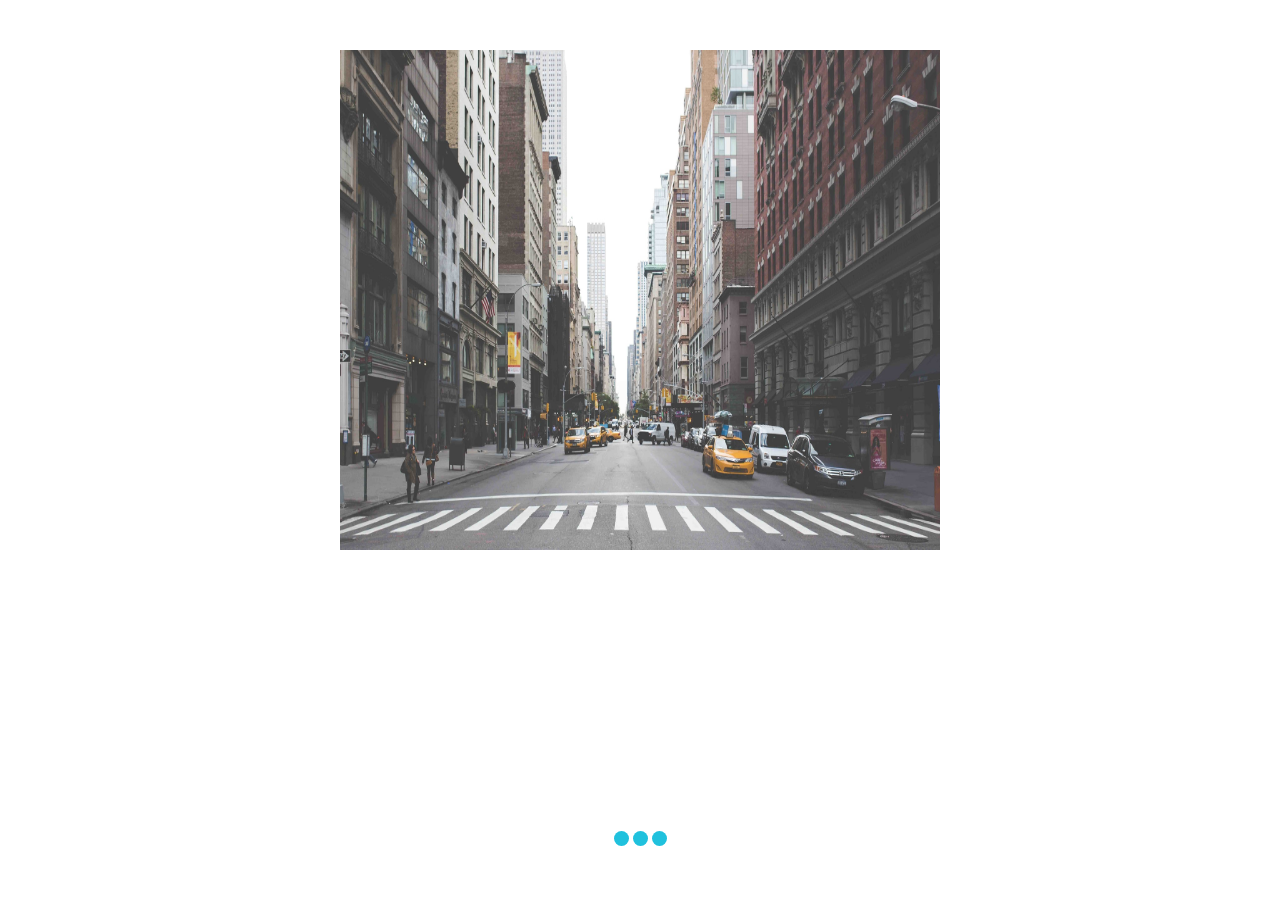
<file: html_css/imagem deslizante/index.html>
<!DOCTYPE html>
<html lang="pt-br">
<head>
    <meta charset="UTF-8">
    <meta http-equiv="X-UA-Compatible" content="IE=edge">
    <meta name="viewport" content="width=device-width, initial-scale=1.0">
    <link rel="stylesheet" href="style.css">
    <title>imagens deslizante</title>
</head>
<body>
    <main>
        <div id="container">
            <span id="estagio1"></span>
            <span id="estagio2"></span>
            <span id="estagio3"></span>
            <div class="imagens">
                <img src="imagens/image1.jpg" alt="">
                <img src="imagens/image2.jpg" alt="">
                <img src="imagens/image3.jpg" alt="">
            </div>
            <div class="botoes">
                <a href="#estagio1" class="botao"></a>
                <a href="#estagio2" class="botao"></a>
                <a href="#estagio3" class="botao"></a>
            </div>
        </div>
    </main>
</body>
</html>
</file>
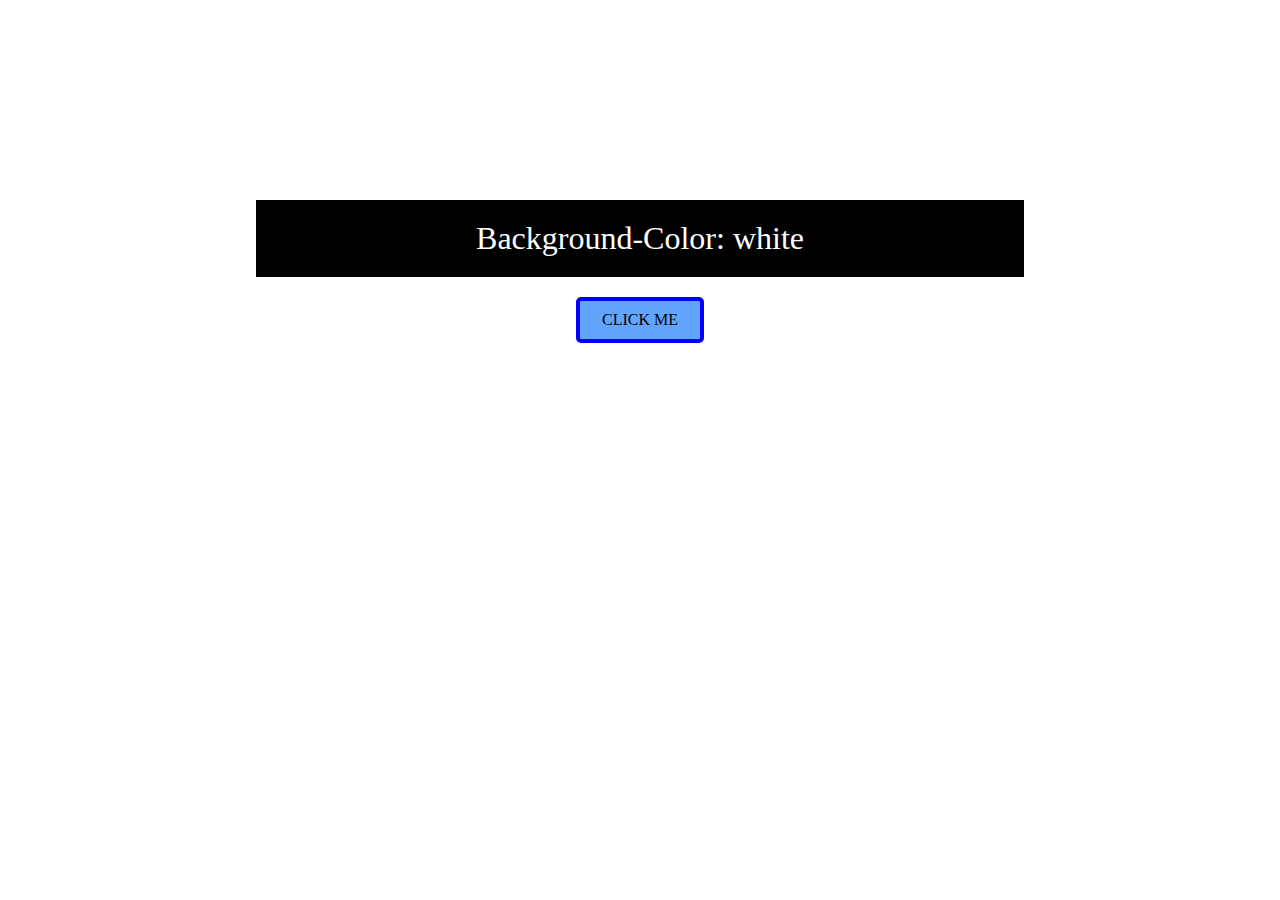
<file: java_script/trocarCores/index.html>
<!DOCTYPE html>
<html lang="pt-br">
<head>
    <meta charset="UTF-8">
    <meta http-equiv="X-UA-Compatible" content="IE=edge">
    <meta name="viewport" content="width=device-width, initial-scale=1.0">
    <link rel="stylesheet" href="style.css">
    <title>Document</title>
</head>
<body id="receberCor1">
    <div id="div">
        <p id="textoPrincipal">Background-Color: <span id="receberCor2">white</span></p>
        <div id="receberCor3">
            <p id="mudarCor" >CLICK ME</p>
        </div>
    </div>
    <script src="index.js"></script>
</body>
</html>
</file>
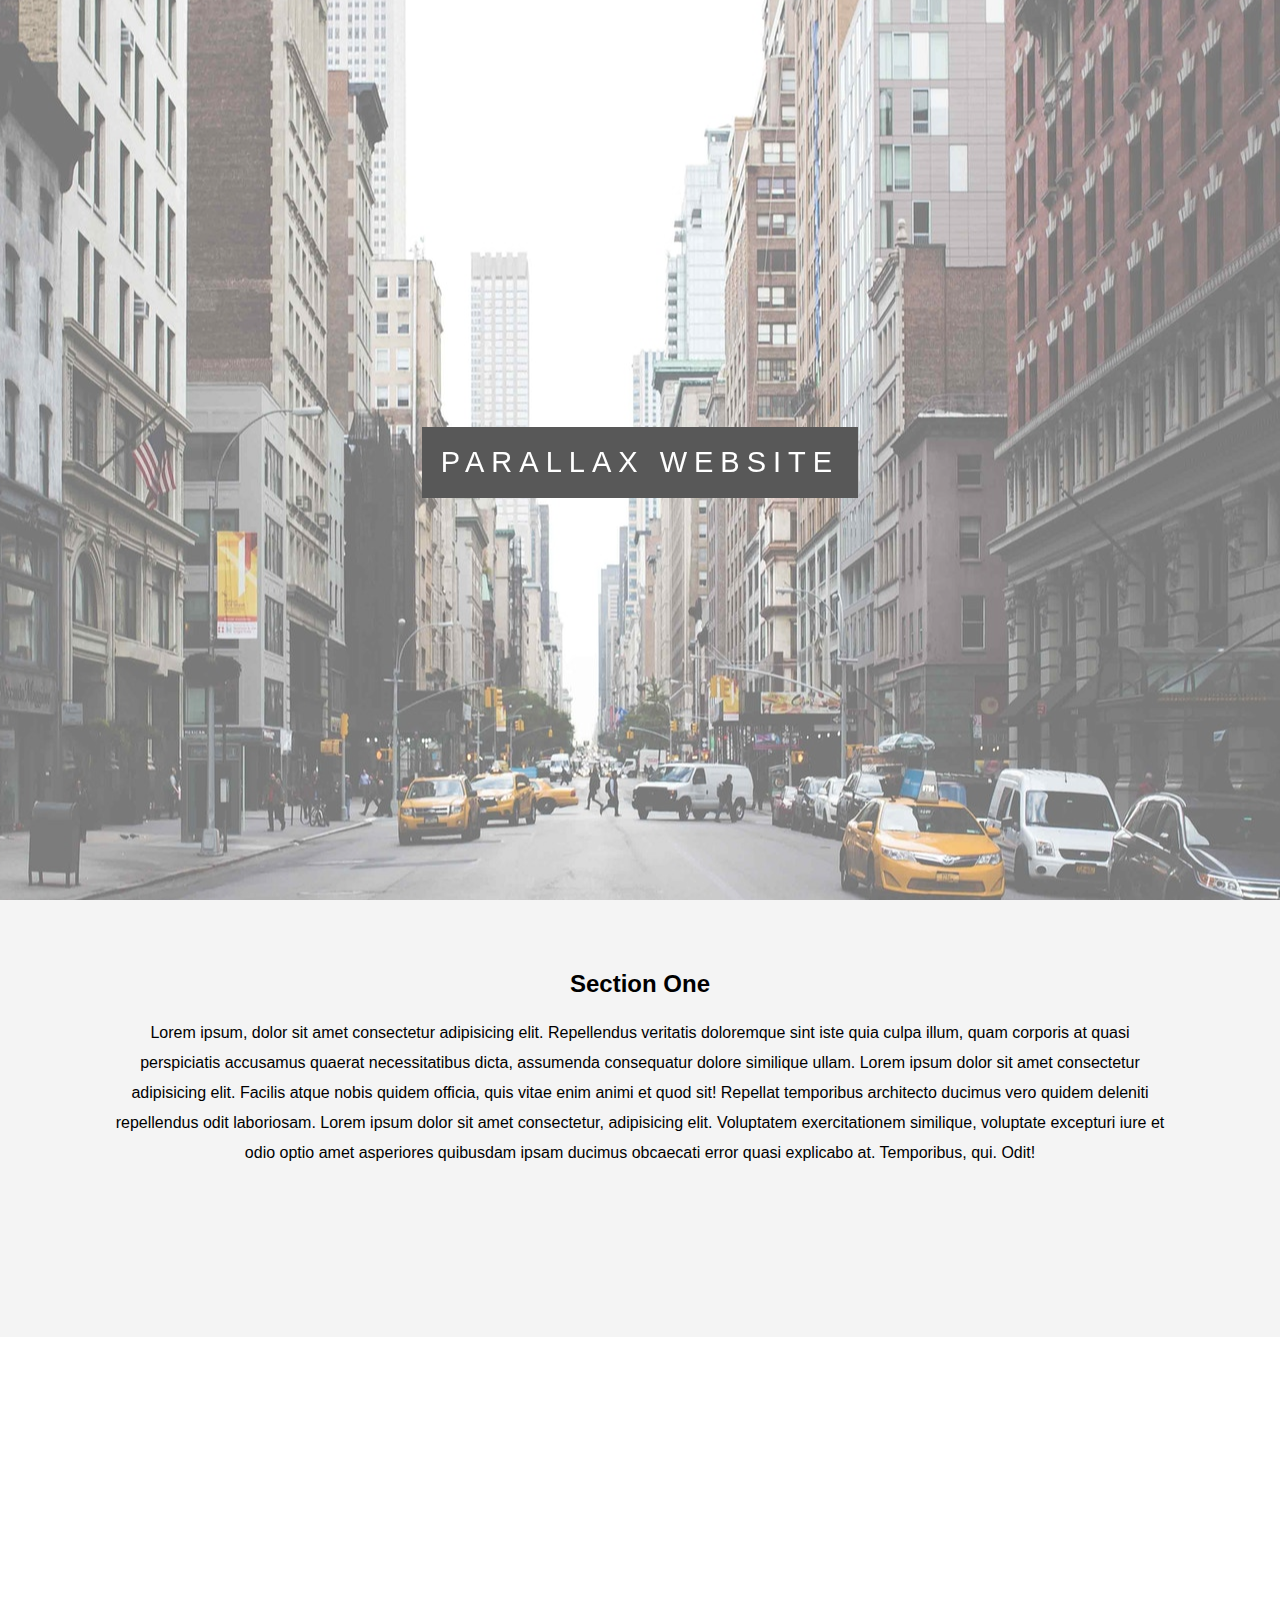
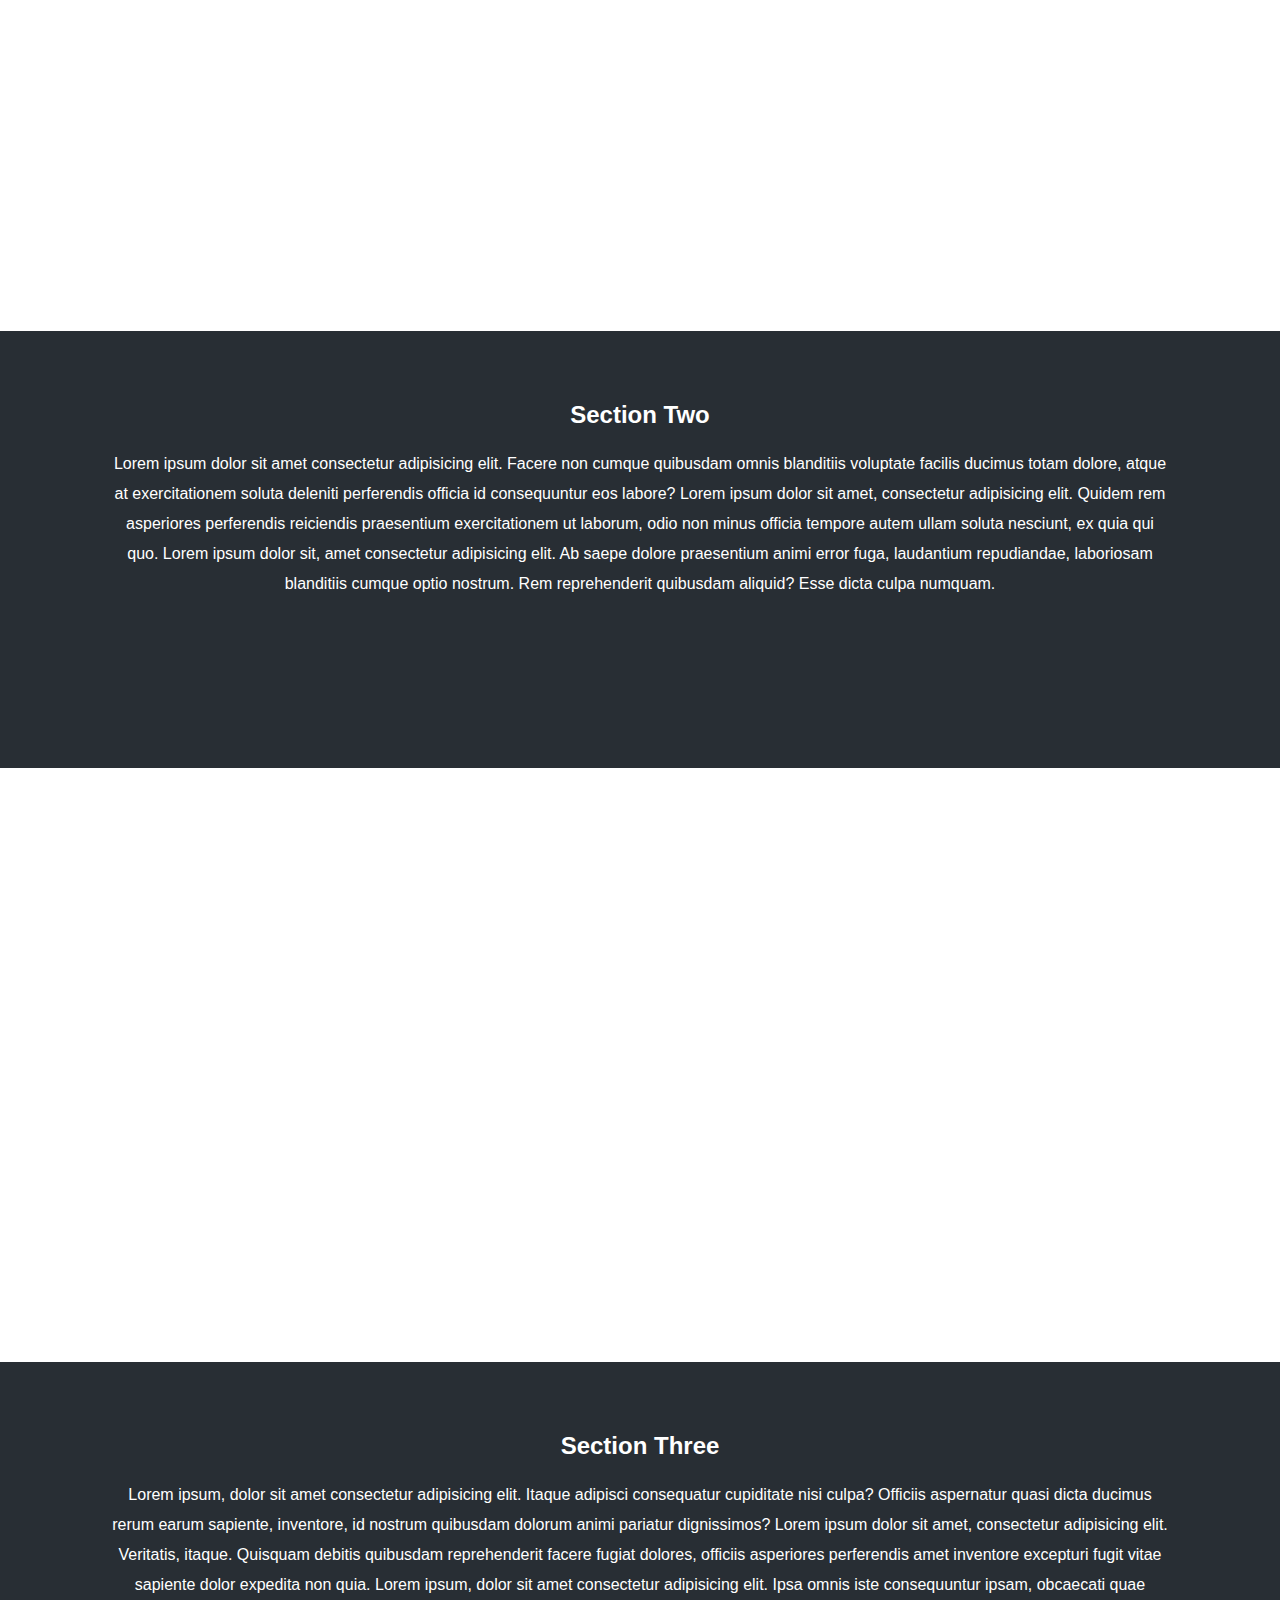
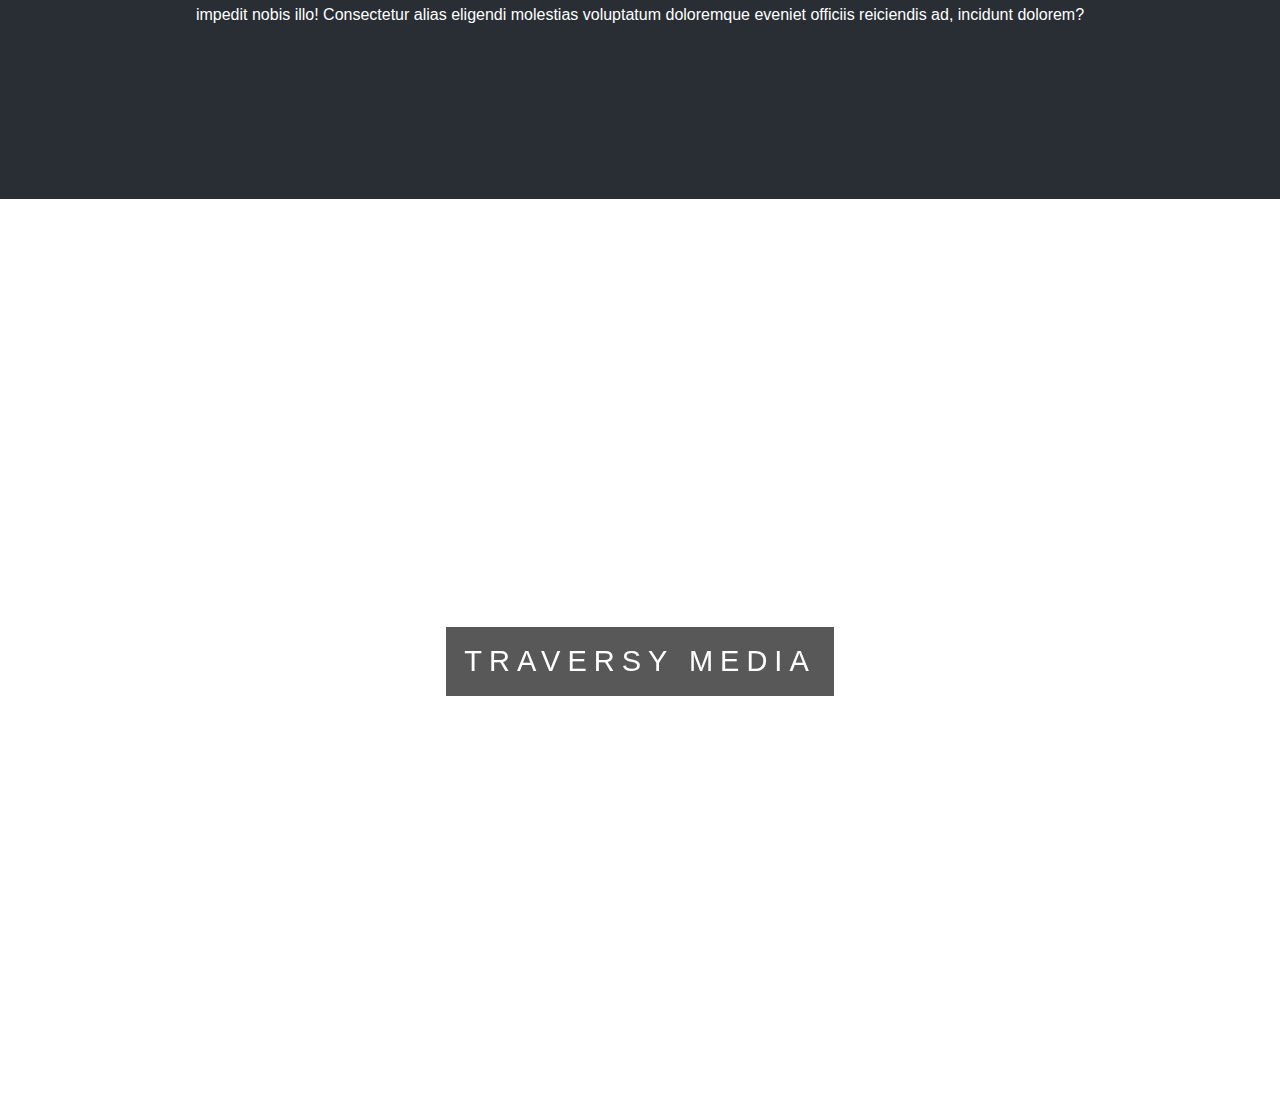
<file: html_css/Paralax/parallax.html>
<!DOCTYPE html>
<html lang="pt-br">
<head>
    <meta charset="UTF-8">
    <meta http-equiv="X-UA-Compatible" content="IE=edge">
    <meta name="viewport" content="width=device-width, initial-scale=1.0">
    <link rel="stylesheet" href="style.scss/style.css">
    <title>site com parallax</title>
</head>
<body>
    <main class="main">
        <section id="section1">
            <div class="divSection1">
                <h1>parallax website</h1>
            </div>
            <div class="div2Section1">
                <h2>section one</h2>
                <p>Lorem ipsum, dolor sit amet consectetur adipisicing elit. Repellendus veritatis doloremque sint iste quia culpa illum, quam corporis at quasi perspiciatis accusamus quaerat necessitatibus dicta, assumenda consequatur dolore similique ullam. Lorem ipsum dolor sit amet consectetur adipisicing elit. Facilis atque nobis quidem officia, quis vitae enim animi et quod sit! Repellat temporibus architecto ducimus vero quidem deleniti repellendus odit laboriosam. Lorem ipsum dolor sit amet consectetur, adipisicing elit. Voluptatem exercitationem similique, voluptate excepturi iure et odio optio amet asperiores quibusdam ipsam ducimus obcaecati error quasi explicabo at. Temporibus, qui. Odit!</p>
            </div>
        </section>
        <section id="section2">
            <div class="divSection2">
                <h2>image two text</h2>
            </div>
            <div class="div2Section2">
                <h2>Section Two</h2>
                <p>Lorem ipsum dolor sit amet consectetur adipisicing elit. Facere non cumque quibusdam omnis blanditiis voluptate facilis ducimus totam dolore, atque at exercitationem soluta deleniti perferendis officia id consequuntur eos labore? Lorem ipsum dolor sit amet, consectetur adipisicing elit. Quidem rem asperiores perferendis reiciendis praesentium exercitationem ut laborum, odio non minus officia tempore autem ullam soluta nesciunt, ex quia qui quo. Lorem ipsum dolor sit, amet consectetur adipisicing elit. Ab saepe dolore praesentium animi error fuga, laudantium repudiandae, laboriosam blanditiis cumque optio nostrum. Rem reprehenderit quibusdam aliquid? Esse dicta culpa numquam.</p>
            </div>
        </section>
        <section id="section3">
            <div class="divSection3">
                <h2>image three text</h2>
            </div>
            <div class="div2Section3">
                <h2>Section Three</h2>
                <p>Lorem ipsum, dolor sit amet consectetur adipisicing elit. Itaque adipisci consequatur cupiditate nisi culpa? Officiis aspernatur quasi dicta ducimus rerum earum sapiente, inventore, id nostrum quibusdam dolorum animi pariatur dignissimos? Lorem ipsum dolor sit amet, consectetur adipisicing elit. Veritatis, itaque. Quisquam debitis quibusdam reprehenderit facere fugiat dolores, officiis asperiores perferendis amet inventore excepturi fugit vitae sapiente dolor expedita non quia. Lorem ipsum, dolor sit amet consectetur adipisicing elit. Ipsa omnis iste consequuntur ipsam, obcaecati quae impedit nobis illo! Consectetur alias eligendi molestias voluptatum doloremque eveniet officiis reiciendis ad, incidunt dolorem?</p>
            </div>
        </section>
        <section id="section4">
            <div class="divSection4">
                <h1>traversy media</h1>
            </div>
        </section>
    </main>
</body>
</html>
</file>
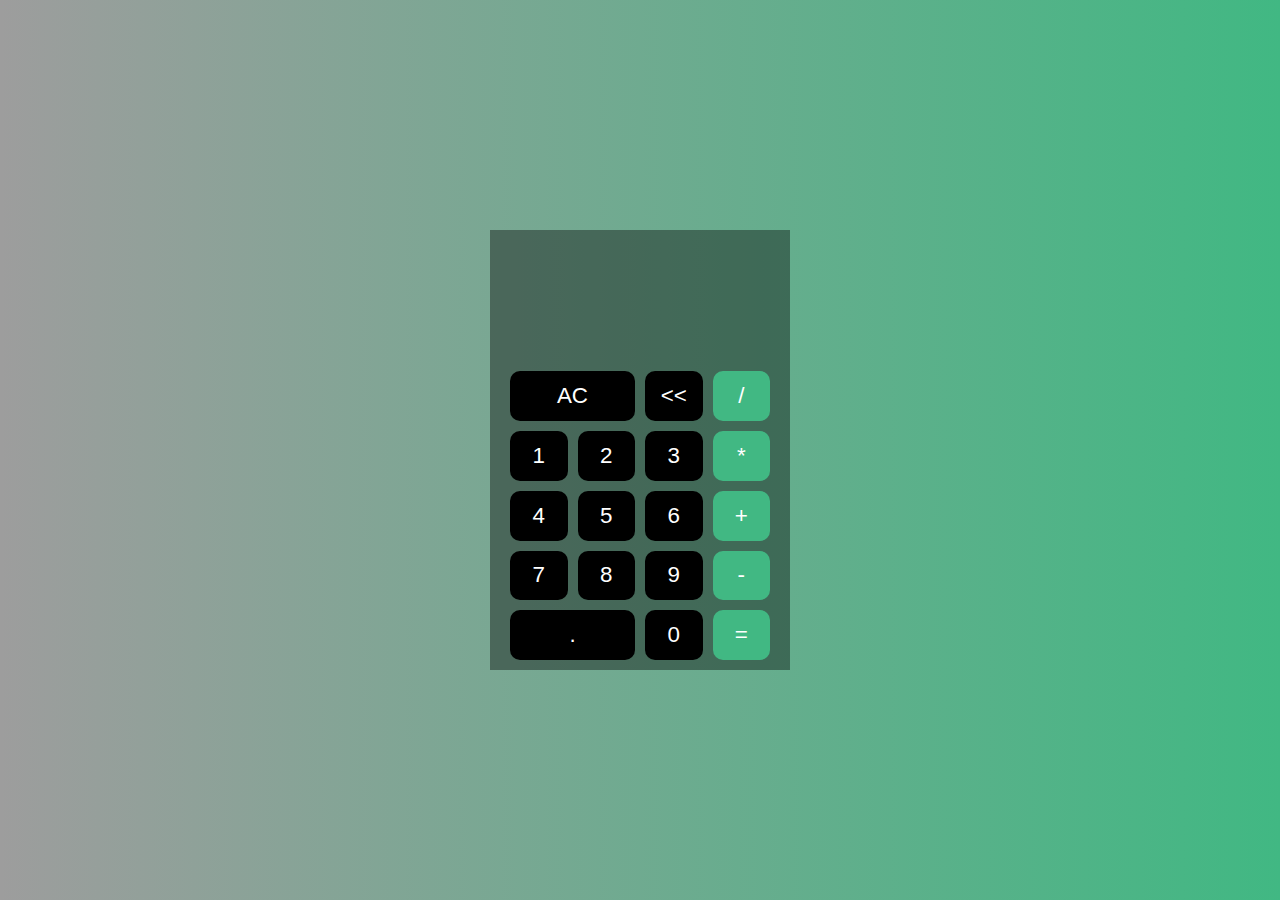
<file: java_script/calculadora/calculadora.html>
<!DOCTYPE html>
<html lang="pt-br">
<head>
    <meta charset="UTF-8">
    <meta http-equiv="X-UA-Compatible" content="IE=edge">
    <meta name="viewport" content="width=device-width, initial-scale=1.0">
    <link rel="stylesheet" href="scss/style.css">
    <link rel="shortcut icon" href="img/Wwalczyszyn-Android-Style-Honeycomb-Calculator.ico" type="image/x-icon">
    <title>calculadora</title>
</head>
<body>
    <div id="calculadora">
        <div class="painel">
            <div class="painelAntes" id="painel1"></div>
            <div class="painelAgora" id="painel2"></div>
        </div>
        <div class="botoes">
            <button class="interação botoesEspaço" id="limpa-tudo">AC</button>
            <button class="interação" id="delet">&lt;&lt;</button>
            <button data-operador class="interação botoesCor">/</button>
            <button data-numero class="interação">1</button>
            <button data-numero class="interação">2</button>
            <button data-numero class="interação">3</button>
            <button data-operador class="interação botoesCor">*</button>
            <button data-numero class="interação">4</button>
            <button data-numero class="interação">5</button>
            <button data-numero class="interação">6</button>
            <button data-operador class="interação botoesCor">+</button>
            <button data-numero class="interação">7</button>
            <button data-numero class="interação">8</button>
            <button data-numero class="interação">9</button>
            <button data-operador class="interação botoesCor">-</button>
            <button data-numero class="interação botoesEspaço">.</button>
            <button data-numero class="interação">0</button>
            <button class="interação botoesCor" id="igual">=</button>
        </div>
    </div>

    <script src="calculadora.js"></script>
</body>
</html>
</file>
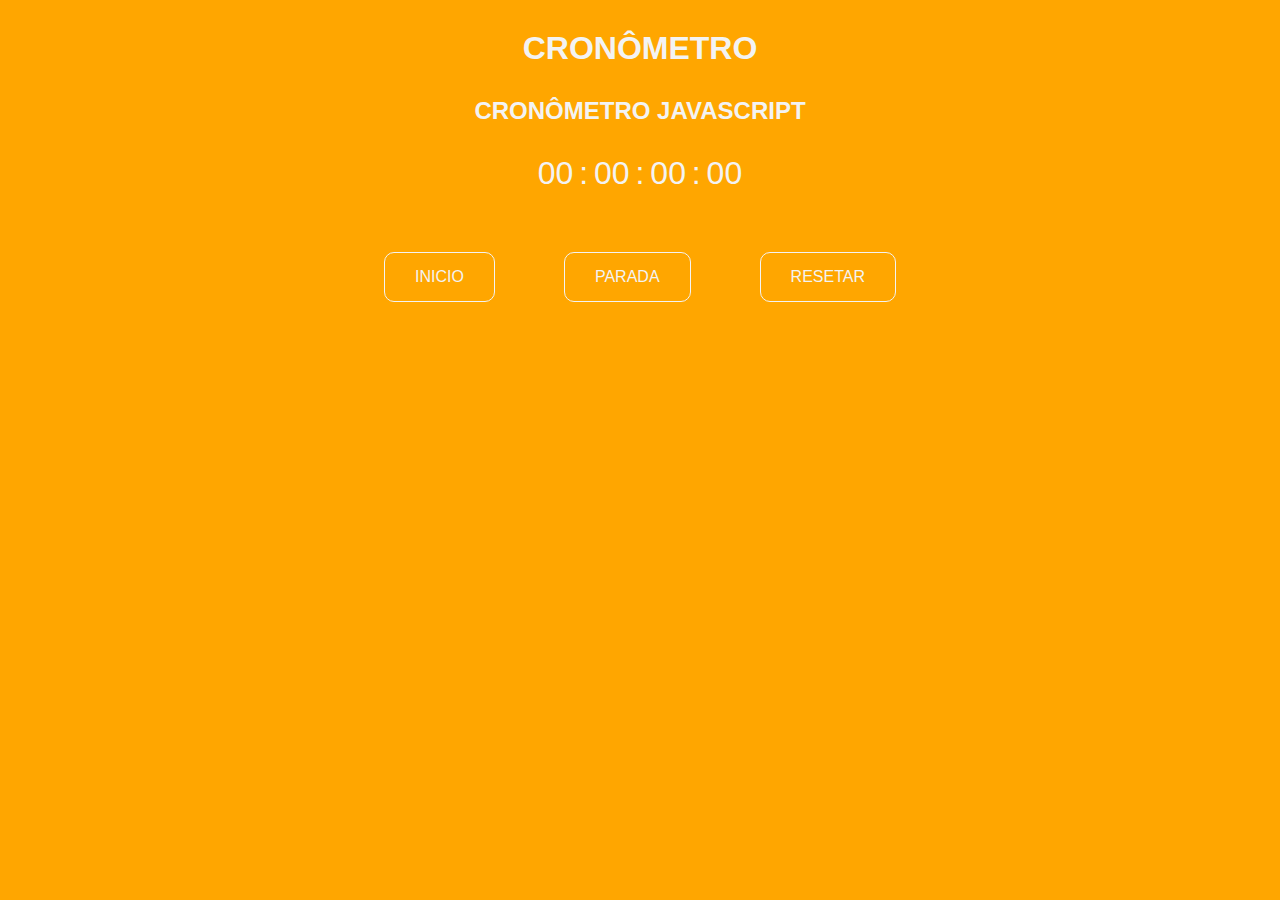
<file: java_script/cronometro/cronometro.html>
<!DOCTYPE html>
<html lang="pt-br">
<head>
    <meta charset="UTF-8">
    <meta http-equiv="X-UA-Compatible" content="IE=edge">
    <meta name="viewport" content="width=device-width, initial-scale=1.0">
    <link rel="stylesheet" href="cronometro.css">
    <title>Cronometro</title>
</head>
<body>
    <h1>cronômetro</h1>
    <h2>cronômetro JavaScript</h2>
    <p id="cronometro">
        <span id="hora">00</span> :
        <span id="minutos">00</span> :
        <span id="segundos">00</span> :
        <span id="DecimoSegundos">00</span>
    </p>
    <div class="div">
        <span id="inicio">Inicio</span>
        <span id="parar">Parada</span>
        <span id="resetar">Resetar</span>
    </div>

    <script src="cronometro.js"></script>
</body>
</html>
</file>
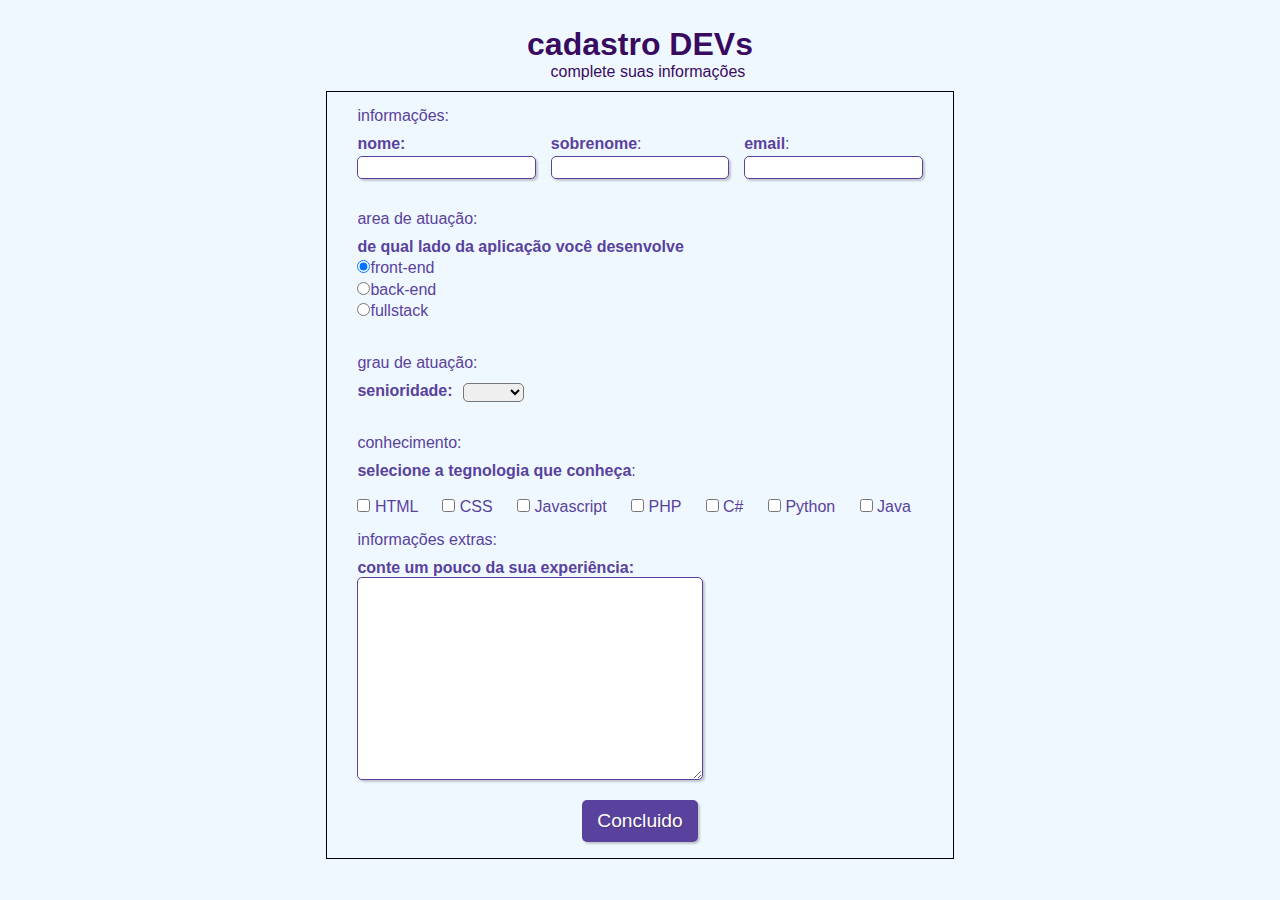
<file: java_script/formulario/formulario.html>
<!DOCTYPE html>
<html lang="pt-br">
<head>
    <meta charset="UTF-8">
    <meta http-equiv="X-UA-Compatible" content="IE=edge">
    <meta name="viewport" content="width=device-width, initial-scale=1.0">
    <link rel="stylesheet" href="style.scss/style.css">
    <title>formulario</title>
</head>
<body id="body">
    <div id="header">
        <h1 id="titulo">cadastro DEVs</h1>
        <p id="subtitulo">complete suas informações</p>
    </div>
    <form action="">
        <fieldset class="grupo">
            <legend>informações</legend>
            <div class="campo">
                <label for="nome"><strong>nome:</strong></label>
                <input type="text" name="nome" id="nome" class="envioB" required>
            </div>
            <div class="campo">
                <label for="sobrenome"><strong>sobrenome</strong>:</label>
                <input type="text" name="sobrenome" id="sobrenome" class="envioB" required>
            </div>
            <div class="campo">
                <label for="email"><strong>email</strong>:</label>
                <input type="email" name="email" id="email" class="envioB"  required>
            </div>
        </fieldset>
        <fieldset>
            <legend>area de atuação</legend>
            <div class="campo" id="aplicação">
                <label for=""><strong>de qual lado da aplicação você desenvolve</strong></label>
                <label for="">
                    <input type="radio" name="devweb" class="aplicacaoTipo" value="front-end"  checked>front-end
                </label>
                <label for="">
                    <input type="radio" name="devweb" value="beck-end" class="aplicacaoTipo">back-end
                </label>
                <label for="">
                    <input type="radio" name="devweb" value="fullstack" class="aplicacaoTipo">fullstack
                </label>
            </div>
        </fieldset>
        <fieldset>
            <legend>grau de atuação</legend>
            <div class="campo senior">
                <label for=""><strong>senioridade:</strong></label>
                <select name="" id="senioridade" class="envioB">
                    <option selected disabled value=""></option>
                    <option value="Junior">Junior</option>
                    <option value="Pleno">Pleno</option>
                    <option value="Senior">Senior</option>
                </select>
            </div>
        </fieldset>
        <fieldset class="grupo" id="checkbox">
            <legend>conhecimento</legend>
            <div id="divCheck">
                <label for="senioridade"><strong>selecione a tegnologia que conheça</strong>:</label><br><br>
                
                <div>
                    <input type="checkbox" id="tecnologia1" name="tecnologia1" value="HTML" class="tecnologias">
                    <label type="tecnoligia1">HTML</label>
                </div>
                
                <div>
                    <input type="checkbox" id="tecnologia2" name="tecnologia2" value="CSS" class="tecnologias">
                    <label type="tecnoligia2">CSS</label>
                </div>
                
                <div>
                    <input type="checkbox" id="tecnologia3" name="tecnologia3" value="Javascript" class="tecnologias">
                    <label type="tecnoligia3">Javascript</label>
                </div>
                
                <div>
                    <input type="checkbox" id="tecnologia4" name="tecnologia4" value="PHP" class="tecnologias">
                    <label type="tecnoligia4">PHP</label>
                </div>
                
                <div>
                    <input type="checkbox" id="tecnologia5" name="tecnologia5" value="C#" class="tecnologias">
                    <label type="tecnoligia5">C#</label>
                </div>
                
                <div>
                    <input type="checkbox" id="tecnologia6" name="tecnologia6" value="Python" class="tecnologias">
                    <label type="tecnoligia6">Python</label>
                </div>

                <div>
                    <input type="checkbox" id="tecnologia7" name="tecnologia7" value="Java" class="tecnologias">
                    <label type="tecnoligia7">Java</label>
                </div>
            </div>
        </fieldset>
        <fieldset>
            <legend>informações extras</legend>
            <div>
                <label for=""><strong>conte um pouco da sua experiência:</strong></label><br>
                <textarea name="experiencia" id="experiencia" cols="40" rows="13" class="envioB"></textarea>
            </div>
        </fieldset>
        <button type="submit" id="botao">Concluido</button>
    </form>

    <p class="seta"></p>
    <p class="seta seta2"></p>

    <div id="seuResultado">
        <h1 id="titulo2">aqui está seu resultado</h1>
        <div id="resultado">
            <div>nome:
                <p id="nomeResultado"></p>
            </div>
            <div>sobre-nome:
                <p id="sobre_nomeResultado"></p>
            </div>
            <div>email de contato:
                <p id="emailResultado"></p>
            </div>
            <div>area de atuação:
                <p id="atuaçãoResultado"></p>
            </div>
            <div>senioridade:
                <p id="senioridadeResultado"></p>
            </div>
            <div>
                <ul id="conhecimentoResultado">possui conhecimento nas seguintes tecnologias:
                    <div>
                        <li class="conhecimentoResultado"></li>
                        <li class="conhecimentoResultado"></li>
                        <li class="conhecimentoResultado"></li>
                        <li class="conhecimentoResultado"></li>
                        <li class="conhecimentoResultado"></li>
                        <li class="conhecimentoResultado"></li>
                        <li class="conhecimentoResultado"></li>
                    </div>
                </ul>
            </div>
            <div>sua experiencia:
                <p id="experienciaResultado"></p>
            </div>
            <p class="p"><mark>esse resultado será enviado para o nosso RH</mark></p>
        </div>
    </div>


    <script src="formulario.js"></script>
</body>
</html>
</file>
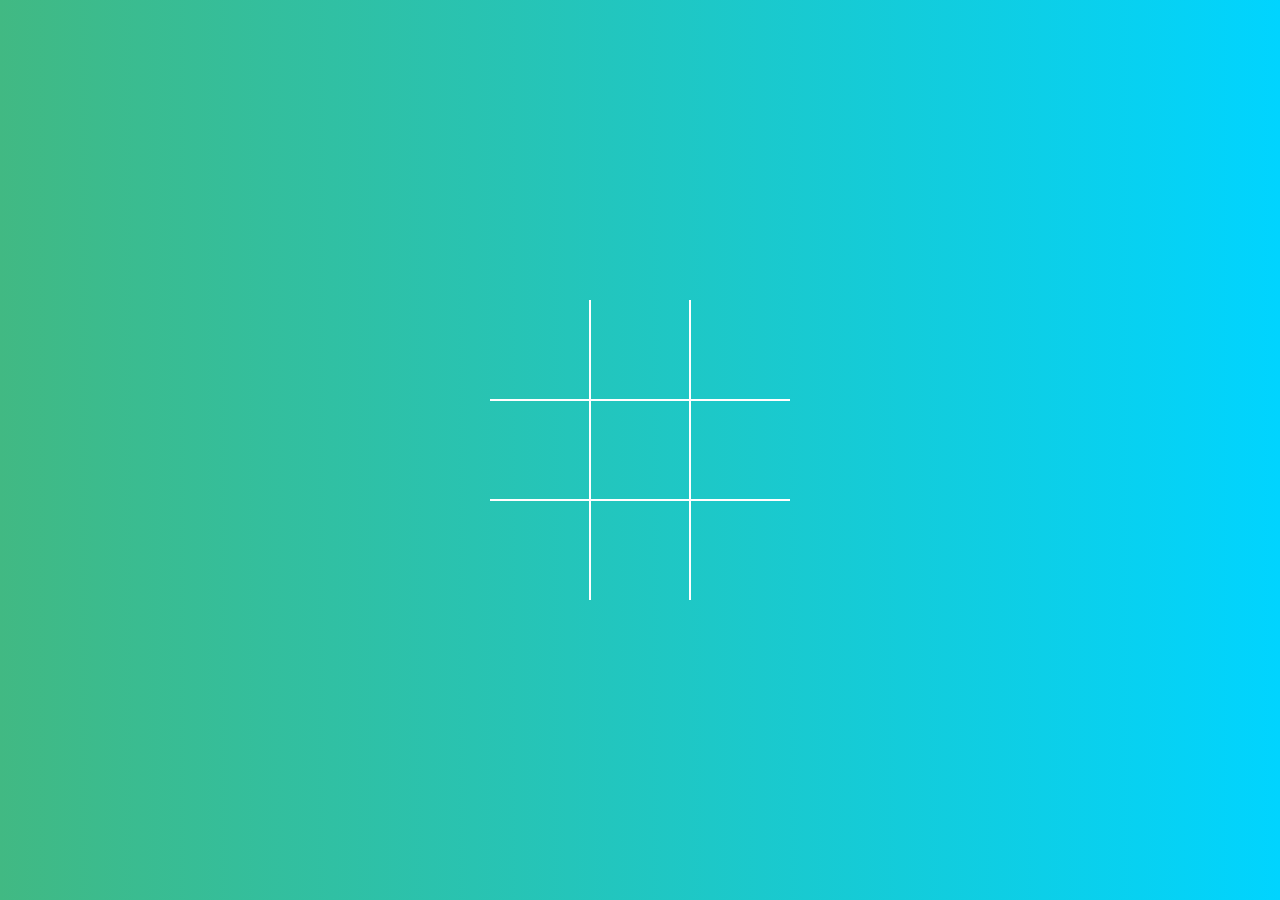
<file: java_script/jogoDaVelha/JDV.html>
<!DOCTYPE html>
<html lang="pt-br">
<head>
    <meta charset="UTF-8">
    <meta http-equiv="X-UA-Compatible" content="IE=edge">
    <meta name="viewport" content="width=device-width, initial-scale=1.0">
    <link rel="stylesheet" href="scss/JDV.css">
    <link rel="shortcut icon" href="" type="image/x-icon">
    <title>Jogo da velha</title>
</head>
<body>
    <div class="jdv">
        <div id="tabuleiro">
            <div class="jdv-simbolo"></div>
            <div class="jdv-simbolo"></div>
            <div class="jdv-simbolo"></div>
            <div class="jdv-simbolo"></div>
            <div class="jdv-simbolo"></div>
            <div class="jdv-simbolo"></div>
            <div class="jdv-simbolo"></div>
            <div class="jdv-simbolo"></div>
            <div class="jdv-simbolo"></div>
        </div>
    </div>
    <div class="mensagem-vitoria">
        <div class="posicionamento">
            <h1 id="quemGanho">Venceu!</h1>
            <button id="reiniciar">Reiniciar</button>
        </div>
    </div>

    <script src="JDV.js"></script>
</body>
</html>
</file>
<file: html_css/imagem deslizante/style.css>
body{
    margin:0;
    width:100%;
    overflow: hidden;
}
#container{
    max-width:600px;
    max-height:500px;
    margin: 50px auto;
    overflow: hidden;
}
.imagens{
    position: relative;
    height:500px;
    width:1800px;
    display:flex;
    transition-duration: 1s;
    transition-timing-function: cubic-bezier(.62,.24,1,1);
}
.imagens img{
    width:600px;
}
.botoes{
    position:absolute;
    bottom: 50px;
    left: 48%;
}
.botao{
    background-color:rgb(32, 193, 221);
    width:15px;
    height:15px;
    border-radius: 100%;
    border:none;
    display:inline-block;
}
.botao:hover{
    cursor:pointer;
}
.botao:active{
    background-color:rgb(30, 48, 211);
}
#estagio1:target ~ .imagens{right:0;}
#estagio2:target ~ .imagens{right:600px;}
#estagio3:target ~ .imagens{right:1200px;}
</file>
<file: java_script/trocarCores/style.css>
:root{
    --cor1:#63A4FF;
    --cor2:#DBC435;
    --cor3:#d86233;
    --cor4:#778F22;
    --cor5:#8222A8;
    --cor6:#29e0e0;
}
body{
    background-color: white;
    width: 100%;
    margin:0;
}
#div{
    width:60%;
    margin:0 auto;
}
form{
    display:flex;
    justify-content: center;
}
#mudarCor{
    width:80px;
    text-align: center;
    margin: 0 auto;
    padding:10px 20px;
    margin-top:20px;
    background-color: var(--cor1);
    border:4px blue solid;
    border-radius:5px;
}
#textoPrincipal{
    background-color:black;
    color:white;
    padding:20px 0;
    font-size:2rem;
    margin:200px auto 0 auto;
    text-align: center;
}
.cor1{background-color:var(--cor2) !important;}
.cor2{background-color:var(--cor3) !important;}
.cor3{background-color:var(--cor4) !important;}
.cor4{background-color:var(--cor5) !important;}
.cor5{background-color:var(--cor6) !important;}
.corletra1{color:var(--cor2) !important;}
.corletra2{color:var(--cor3) !important;}
.corletra3{color:var(--cor4) !important;}
.corletra4{color:var(--cor5) !important;}
.corletra5{color:var(--cor6) !important;}
</file>
<file: html_css/Paralax/style.scss/style.css>
body {
  width: 100%;
}

body * {
  display: block;
}

script {
  display: none;
}

* {
  margin: 0;
  font-family: sans-serif;
}

section div:nth-child(1) {
  height: 100vh;
  width: 100%;
  background-size: 100%;
  background-repeat: no-repeat;
  background-attachment: fixed;
  background-repeat: no-repeat;
  -webkit-filter: opacity(0.7);
          filter: opacity(0.7);
  display: -webkit-box;
  display: -ms-flexbox;
  display: flex;
  -webkit-box-pack: center;
      -ms-flex-pack: center;
          justify-content: center;
  -webkit-box-align: center;
      -ms-flex-align: center;
          align-items: center;
}

section div:nth-child(2) {
  display: -webkit-box;
  display: -ms-flexbox;
  display: flex;
  -webkit-box-orient: vertical;
  -webkit-box-direction: normal;
      -ms-flex-direction: column;
          flex-direction: column;
  -webkit-box-align: center;
      -ms-flex-align: center;
          align-items: center;
  gap: 20px;
  padding: 70px 50px;
  min-height: 33vh;
}

section div:nth-child(2) * {
  max-width: 90%;
  text-align: center;
}

section div:nth-child(2) h2 {
  text-transform: capitalize;
  font-weight: 600;
  letter-spacing: 0;
}

section div:nth-child(2) p {
  line-height: 30px;
}

h1 {
  font-size: 29px;
  padding: 19px;
  margin-top: 25px;
}

h1, h2 {
  text-transform: uppercase;
  font-weight: 250;
  letter-spacing: 7px;
}

h1, h2, p {
  color: white;
  overflow-wrap: break-word;
  text-align: center;
}

#section1 .divSection1 {
  background-image: url(../fotos_cidades/image1.jpg);
  background-position: 0 -121px;
}

#section1 .divSection1 h1 {
  background-color: #111111;
}

#section1 .div2Section1 {
  background-color: #f4f4f4;
}

#section1 .div2Section1 * {
  color: black;
}

#section2 .divSection2 {
  background-image: url(../fotos_cidades/image2.jpg);
  height: 66vh;
}

#section2 .divSection2 h2 {
  text-align: center;
}

#section2 .div2Section2 {
  background-color: #282e34;
}

#section3 .divSection3 {
  background-image: url(../fotos_cidades/image3.jpg);
  height: 66vh;
}

#section3 .div2Section3 {
  background-color: #282e34;
}

#section4 .divSection4 {
  height: 100vh;
  background-image: url(../fotos_cidades/image1.jpg);
  background-position: 0 -121px;
}

#section4 .divSection4 h1 {
  padding: 22px;
  background-color: #111111;
  padding: 18px;
}

@media (max-width: 1500px) {
  section div:nth-child(1) {
    background-size: auto !important;
    background-position: center !important;
  }
  #section1 .divSection1 {
    background-position: 0 -121px;
  }
}
/*# sourceMappingURL=style.css.map */
</file>
<file: java_script/calculadora/scss/style.css>
@charset "UTF-8";
#calculadora {
  width: 300px;
  height: 440px;
  margin: 0 auto;
  display: -webkit-box;
  display: -ms-flexbox;
  display: flex;
  -webkit-box-orient: vertical;
  -webkit-box-direction: normal;
      -ms-flex-direction: column;
          flex-direction: column;
  background-color: rgba(0, 0, 0, 0.384);
}

#calculadora * {
  color: white;
}

.painel {
  height: 200px;
}

.painel .painelAntes {
  height: 28px;
  text-align: right;
  font-size: 1.5em;
  padding: 25px 15px 10px 0;
}

.painel .painelAgora {
  float: bottom;
  text-align: right;
  font-size: 2.5em;
  padding: 0 10px;
  overflow-x: auto;
}

.botoes {
  height: 100%;
  gap: 10px;
  padding: 10px 20px;
  display: -ms-grid;
  display: grid;
  -ms-grid-rows: (1fr)[5];
      grid-template-rows: repeat(5, 1fr);
  -ms-grid-columns: (1fr)[4];
      grid-template-columns: repeat(4, 1fr);
}

.botoes * {
  border: none;
  font-size: 1.4em;
  border-radius: 10px;
  background-color: #000000;
  -webkit-transition-duration: 0.2s;
          transition-duration: 0.2s;
}

.botoes *:hover {
  cursor: pointer;
  border: 1px solid white;
}

.botoesCor {
  background-color: #41b883;
}

.botoesCor:hover {
  background-color: white;
  color: black !important;
}

.botoesEspaço {
  -ms-grid-column: 1;
  -ms-grid-column-span: 2;
  grid-column: 1 / 3;
}

* {
  font-family: sans-serif;
}

body {
  margin: 0;
  width: 100%;
  height: 100vh;
  display: -webkit-box;
  display: -ms-flexbox;
  display: flex;
  -webkit-box-align: center;
      -ms-flex-align: center;
          align-items: center;
  background-repeat: no-repeat;
  background: -webkit-gradient(linear, left top, right top, from(#00000062), to(#41b883));
  background: linear-gradient(to right, #00000062, #41b883);
}
/*# sourceMappingURL=style.css.map */
</file>
<file: java_script/cronometro/cronometro.css>
:root{
    --cor1: #ffa600;
    --cor2: #f3f3f3;
}

body{
    margin:0;
    width:100%;
    height:100%;
    background-color: var(--cor1);
}
body *{
    color:var(--cor2);
    font-family: sans-serif;
    text-transform: uppercase;
    text-align: center;
    margin:30px 0;
}
p{
    text-align: center;
}
#cronometro{
    font-size: 2em;
}
#cronometro span{
    margin:-3px;
    position:relative;
}
.div{
    display:flex;
    justify-content: space-between;
    gap:40px;
    max-width:40%;
    margin:0 auto;
}
.div span{
    display:block;
    padding:15px 30px;
    border-radius:10px;
    border:1px solid var(--cor2);
}
.div span:hover{
    color:var(--cor1);
    background-color:var(--cor2);
    cursor:pointer;
}
</file>
<file: java_script/formulario/style.scss/style.css>
body {
  background-color: #f0f8ff;
  font-family: sans-serif;
  font-size: 1rem;
  color: #59429d;
  width: 100%;
  margin-top: 2%;
  display: -webkit-box;
  display: -ms-flexbox;
  display: flex;
  -webkit-box-orient: vertical;
  -webkit-box-direction: normal;
      -ms-flex-direction: column;
          flex-direction: column;
  -webkit-box-pack: center;
      -ms-flex-pack: center;
          justify-content: center;
  -webkit-box-align: center;
      -ms-flex-align: center;
          align-items: center;
}

body * {
  -ms-flex-negative: 2;
      flex-shrink: 2;
}

body #header #titulo {
  font-family: sans-serif;
  color: #380b61;
}

body #header #subtitulo {
  font-family: sans-serif;
  color: #380b61;
  margin-left: 7%;
  margin-bottom: 10px;
}

#header * {
  text-align: center;
}

form {
  border: 1px solid black;
  margin-bottom: 30px;
  margin: 0 auto;
}

form * {
  max-width: 100%;
}

form input, form select, form textarea, form button {
  border-radius: 5px;
}

form fieldset {
  margin: 15px 30px;
  border: none;
}

form fieldset legend {
  margin-bottom: 10px;
}

form fieldset legend::after {
  content: ':';
}

form fieldset input[type="text"], form fieldset input[type="email"], form fieldset textarea {
  padding: 0.2rem;
  border: 1px solid #59429d;
  -webkit-box-shadow: 2px 2px 2px rgba(0, 0, 0, 0.2);
          box-shadow: 2px 2px 2px rgba(0, 0, 0, 0.2);
  display: block;
}

form fieldset #nome:focus,
form fieldset #sobrenome:focus,
form fieldset #email:focus,
form fieldset #experiencia:focus {
  background-color: #f0f8ff;
}

form fieldset .campo {
  display: -webkit-box;
  display: -ms-flexbox;
  display: flex;
  margin-bottom: 1rem;
  -webkit-box-orient: vertical;
  -webkit-box-direction: normal;
      -ms-flex-direction: column;
          flex-direction: column;
}

form fieldset .campo #email, form fieldset .campo #nome, form fieldset .campo #sobrenome {
  max-width: 170px;
}

form fieldset .campo label {
  margin-bottom: 0.2rem;
  color: #59429d;
  display: block;
}

form fieldset .campo select option {
  padding-right: 1rem;
}

form fieldset .senior {
  display: -webkit-box;
  display: -ms-flexbox;
  display: flex;
  -webkit-box-orient: horizontal;
  -webkit-box-direction: normal;
      -ms-flex-direction: row;
          flex-direction: row;
  -webkit-box-align: center;
      -ms-flex-align: center;
          align-items: center;
}

form fieldset .senior label {
  margin-right: 10px;
}

form #botao {
  font-size: 1.2rem;
  background-color: #59429d;
  color: #fff;
  border: 0;
  margin-bottom: 1rem;
  -webkit-box-shadow: 2px 2px 2px rgba(0, 0, 0, 0.2);
          box-shadow: 2px 2px 2px rgba(0, 0, 0, 0.2);
  text-shadow: 1px 1px 1px rgba(0, 0, 0, 0.2);
  margin-left: auto;
  margin-right: auto;
  display: block;
  margin-top: 20px;
  padding: 10px 15px;
}

form #botao:hover {
  -webkit-box-shadow: inset 2px 2px 2px rgba(0, 0, 0, 0.2);
          box-shadow: inset 2px 2px 2px rgba(0, 0, 0, 0.2);
  background: #ccbbff;
  cursor: pointer;
}

.seta {
  position: absolute;
  top: 800px;
  left: 7%;
  -webkit-animation-name: seta;
          animation-name: seta;
  -webkit-animation-duration: 1.5s;
          animation-duration: 1.5s;
  -webkit-animation-iteration-count: infinite;
          animation-iteration-count: infinite;
  -webkit-animation-timing-function: linear;
          animation-timing-function: linear;
}

.seta2 {
  position: absolute;
  left: 92%;
  -webkit-animation-name: seta;
          animation-name: seta;
  -webkit-animation-duration: 1.5s;
          animation-duration: 1.5s;
  -webkit-animation-iteration-count: infinite;
          animation-iteration-count: infinite;
  -webkit-animation-timing-function: linear;
          animation-timing-function: linear;
}

@-webkit-keyframes seta {
  50% {
    -webkit-transform: translatey(100px);
            transform: translatey(100px);
  }
  100% {
    -webkit-transform: translatey(0px);
            transform: translatey(0px);
  }
}

@keyframes seta {
  50% {
    -webkit-transform: translatey(100px);
            transform: translatey(100px);
  }
  100% {
    -webkit-transform: translatey(0px);
            transform: translatey(0px);
  }
}

#titulo2 {
  margin-top: 50px;
}

.resultadoAparecer {
  display: block !important;
}

#seuResultado {
  display: none;
  margin: 0 auto;
}

#seuResultado h1 {
  text-align: center;
}

#seuResultado #resultado {
  max-width: 540px;
  margin: 10px 50px;
  border: 1px solid black;
  padding: 20px;
}

#seuResultado #resultado * + * {
  margin-top: 25px;
}

#seuResultado #resultado #resultadoLista li {
  margin-top: 0px !important;
  margin-left: 30px;
}

#seuResultado #resultado p {
  text-align: center;
  overflow-wrap: break-word;
  max-width: 100%;
}

#seuResultado #resultado div {
  border: 1px solid black;
  padding: 10px 20px;
  font-weight: 700;
  max-width: 100%;
}

#seuResultado #resultado div p {
  font-weight: 100;
  text-align: left;
}

#seuResultado #resultado div #experienciaResultado {
  margin-top: 20px;
  display: block;
  text-align: center;
}

#seuResultado #resultado #conhecimentoResultado {
  font-weight: 700;
}

#seuResultado #resultado #conhecimentoResultado div {
  border: none;
  margin-top: 20px;
  display: -ms-grid;
  display: grid;
  -ms-grid-columns: (1fr)[4];
      grid-template-columns: repeat(4, 1fr);
  -ms-grid-rows: 1fr 1fr;
      grid-template-rows: 1fr 1fr;
      grid-template-areas: "l1 l2 l3 l4" "l5 l6 l6 l7";
  -webkit-box-pack: center;
      -ms-flex-pack: center;
          justify-content: center;
  gap: 10px 0;
  text-align: center;
}

#seuResultado #resultado #conhecimentoResultado div .conhecimentoResultado {
  list-style: none;
  -ms-flex-item-align: center;
      -ms-grid-row-align: center;
      align-self: center;
  text-align: center;
  margin: 0;
}

#seuResultado #resultado #conhecimentoResultado div .conhecimentoResultado:nth-child(1) {
  -ms-grid-row: 1;
  -ms-grid-column: 1;
  grid-area: l1;
}

#seuResultado #resultado #conhecimentoResultado div .conhecimentoResultado:nth-child(2) {
  -ms-grid-row: 1;
  -ms-grid-column: 2;
  grid-area: l2;
}

#seuResultado #resultado #conhecimentoResultado div .conhecimentoResultado:nth-child(3) {
  -ms-grid-row: 1;
  -ms-grid-column: 3;
  grid-area: l3;
}

#seuResultado #resultado #conhecimentoResultado div .conhecimentoResultado:nth-child(4) {
  -ms-grid-row: 1;
  -ms-grid-column: 4;
  grid-area: l4;
}

#seuResultado #resultado #conhecimentoResultado div .conhecimentoResultado:nth-child(5) {
  -ms-grid-row: 2;
  -ms-grid-column: 1;
  grid-area: l5;
}

#seuResultado #resultado #conhecimentoResultado div .conhecimentoResultado:nth-child(6) {
  -ms-grid-row: 2;
  -ms-grid-column: 2;
  -ms-grid-column-span: 2;
  grid-area: l6;
}

#seuResultado #resultado #conhecimentoResultado div .conhecimentoResultado:nth-child(7) {
  -ms-grid-row: 2;
  -ms-grid-column: 4;
  grid-area: l7;
}

@media (min-width: 800px) {
  form fieldset.grupo.grupo {
    display: -webkit-box;
    display: -ms-flexbox;
    display: flex;
    gap: 15px;
  }
  form #checkbox #divCheck {
    width: 100%;
  }
  form #checkbox #divCheck div {
    display: inline;
  }
  form #checkbox #divCheck div + div {
    margin-left: 20px;
  }
  .seta {
    top: 500px;
  }
}

@media (max-width: 500px) {
  #seuResultado {
    margin-top: 30px;
  }
  .seta {
    top: 1020px;
    left: 30%;
  }
  .seta2 {
    left: 68%;
  }
}

p {
  overflow-wrap: break-word;
}

body {
  width: 100%;
}

body * {
  max-width: 100%;
}

* {
  margin: 0;
  padding: 0;
}
/*# sourceMappingURL=style.css.map */
</file>
<file: java_script/jogoDaVelha/scss/JDV.css>
.mensagem-vitoria {
  opacity: 0;
  position: absolute;
  top: -1000px;
  width: 100%;
  height: 100%;
  background: -webkit-gradient(linear, left top, right top, from(#000000e0), to(#000000a8));
  background: linear-gradient(to right, #000000e0, #000000a8);
}

.mensagem-vitoria * {
  color: white;
}

.mensagem-vitoria .posicionamento {
  width: 100%;
  height: 100%;
  display: -webkit-box;
  display: -ms-flexbox;
  display: flex;
  -webkit-box-orient: vertical;
  -webkit-box-direction: normal;
      -ms-flex-direction: column;
          flex-direction: column;
  -webkit-box-align: center;
      -ms-flex-align: center;
          align-items: center;
  -webkit-box-pack: center;
      -ms-flex-pack: center;
          justify-content: center;
}

.mensagem-vitoria .posicionamento h1 {
  font-size: 3em;
}

.mensagem-vitoria .posicionamento #reiniciar {
  font-size: 1.5em;
  border: none;
  border-radius: 3px;
  padding: 7px;
  background-color: #19af8a;
}

.mensagem-vitoria .posicionamento #reiniciar:hover {
  cursor: pointer;
}

.mensagem-vitoria .posicionamento #reiniciar:active {
  background-color: #19af89a9;
}

.mensagem-vitoria-simbolo {
  top: 0 !important;
  opacity: 1 !important;
}

.jdv {
  width: 100%;
  height: 100%;
  display: -webkit-box;
  display: -ms-flexbox;
  display: flex;
  -webkit-box-pack: center;
      -ms-flex-pack: center;
          justify-content: center;
  -webkit-box-align: center;
      -ms-flex-align: center;
          align-items: center;
}

.jdv #tabuleiro {
  width: 300px;
  height: 300px;
  display: -ms-grid;
  display: grid;
  -ms-grid-columns: 100px 100px 100px;
      grid-template-columns: 100px 100px 100px;
  -ms-grid-rows: 100px 100px 100px;
      grid-template-rows: 100px 100px 100px;
}

.jdv #tabuleiro .jdv-simbolo {
  border: 1px solid white;
}

.jdv #tabuleiro .jdv-simbolo:nth-child(-n+3) {
  border-top: none;
}

.jdv #tabuleiro .jdv-simbolo:nth-child(n+7):nth-child(-n+9) {
  border-bottom: none;
}

.jdv #tabuleiro .jdv-simbolo:nth-child(1), .jdv #tabuleiro .jdv-simbolo:nth-child(4), .jdv #tabuleiro .jdv-simbolo:nth-child(7) {
  border-left: none;
}

.jdv #tabuleiro .jdv-simbolo:nth-child(3), .jdv #tabuleiro .jdv-simbolo:nth-child(6), .jdv #tabuleiro .jdv-simbolo:nth-child(9) {
  border-right: none;
}

#tabuleiro .jdv-simbolo {
  position: relative;
}

#tabuleiro .jdv-simbolo:hover {
  cursor: pointer;
}

#tabuleiro .simbolo-0::after, #tabuleiro .simbolo-0::before {
  content: "";
  width: calc(100px * 0.15);
  height: calc(100px * 0.9);
  background: white;
  opacity: 1 !important;
  position: absolute;
  left: 42%;
  top: 5%;
}

#tabuleiro .simbolo-0::after {
  -webkit-transform: rotate(45deg);
          transform: rotate(45deg);
}

#tabuleiro .simbolo-0::before {
  -webkit-transform: rotate(-45deg);
          transform: rotate(-45deg);
}

#tabuleiro .simbolo-1::after {
  content: "";
  width: calc(100px * 0.85);
  height: calc(100px * 0.85);
  border-radius: 50%;
  opacity: 1 !important;
  background: white;
  position: absolute;
  left: 7.5%;
  top: 7.5%;
}

#tabuleiro .simbolo-0:hover, #tabuleiro .simbolo-1:hover {
  cursor: not-allowed;
}

.visao0::after, .visao0::before {
  content: "";
  width: calc(100px * 0.15);
  height: calc(100px * 0.9);
  background: white;
  position: absolute;
  opacity: 0.6;
  left: 42%;
  top: 5%;
}

.visao0::after {
  -webkit-transform: rotate(45deg);
          transform: rotate(45deg);
}

.visao0::before {
  -webkit-transform: rotate(-45deg);
          transform: rotate(-45deg);
}

.visao1::after {
  content: "";
  width: calc(100px * 0.85);
  height: calc(100px * 0.85);
  border-radius: 50%;
  background: white;
  position: absolute;
  opacity: 0.6;
  left: 7.5%;
  top: 7.5%;
}

body {
  width: 100%;
  height: 100vh;
  margin: 0;
  background: -webkit-gradient(linear, left top, right top, from(#41b983), to(#00d4ff));
  background: linear-gradient(to right, #41b983, #00d4ff);
}
/*# sourceMappingURL=JDV.css.map */
</file>
